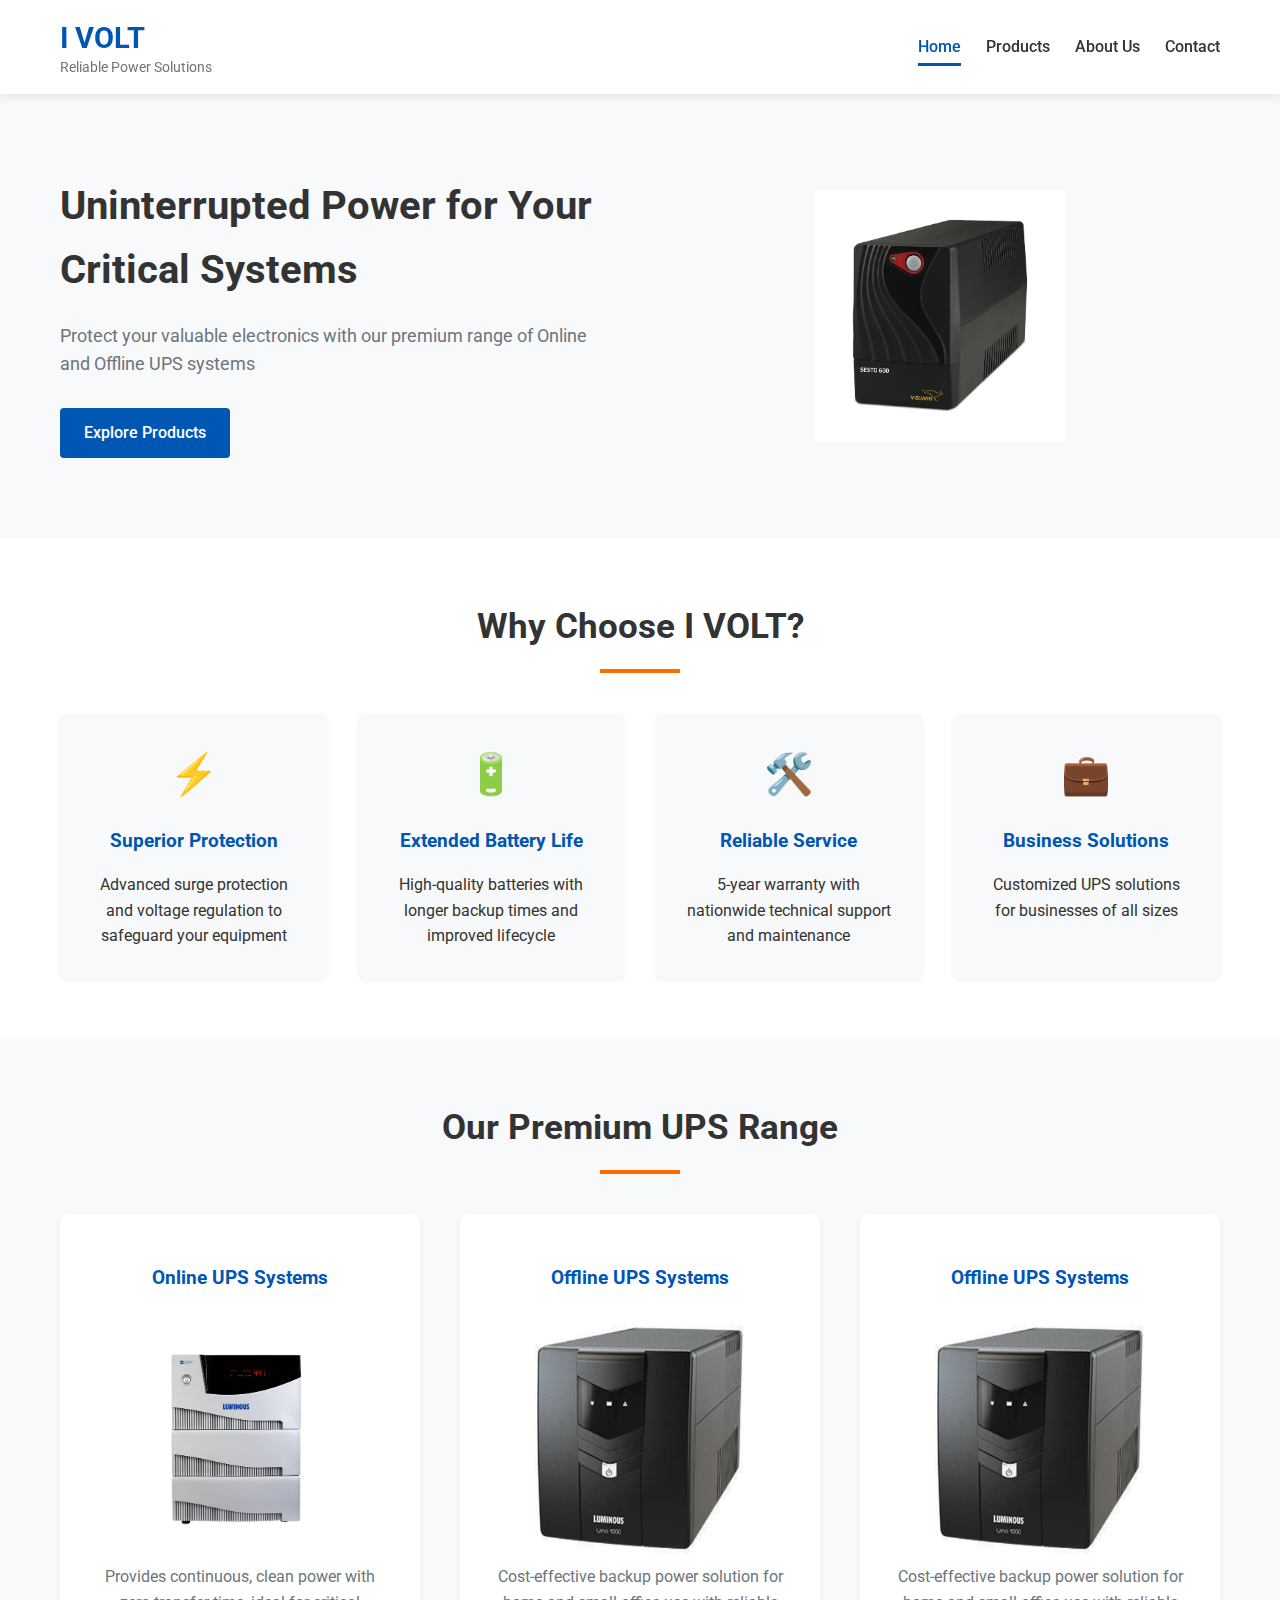
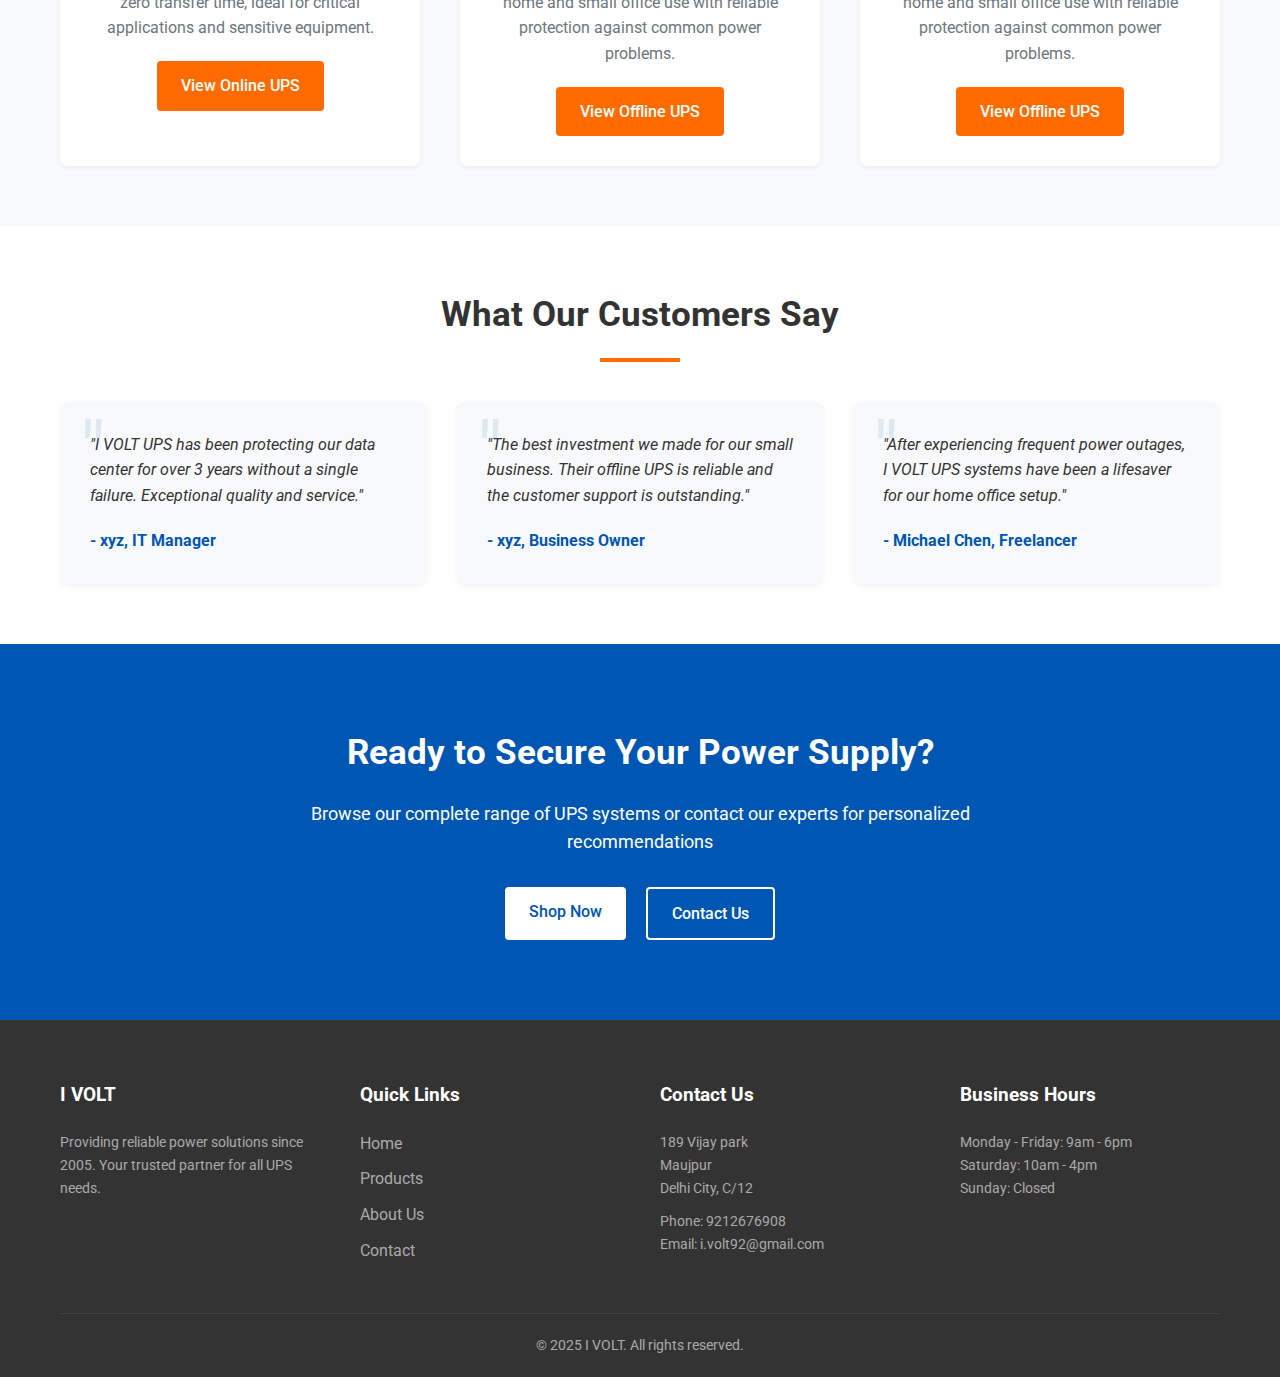
<file: index.html>
<!DOCTYPE html>
<html lang="en">
<head>
    <meta charset="UTF-8">
    <meta name="viewport" content="width=device-width, initial-scale=1.0">
    <title>I VOLT - UPS Solutions</title>
    <link rel="stylesheet" href="styles.css">
    <link rel="stylesheet" href="https://fonts.googleapis.com/css2?family=Roboto:wght@300;400;500;700&display=swap">
</head>
<body>
    <header>
        <div class="container">
            <div class="logo">
                <h1>I VOLT</h1>
                <p class="tagline">Reliable Power Solutions</p>
            </div>
            <nav>
                <ul>
                    <li><a href="index.html" class="active">Home</a></li>
                    <li><a href="products.html">Products</a></li>
                    <li><a href="about.html">About Us</a></li>
                    <li><a href="contact.html">Contact</a></li>
                </ul>
            </nav>
        </div>
    </header>

    <section class="hero">
        <div class="container">
            <div class="hero-content">
                <h2>Uninterrupted Power for Your Critical Systems</h2>
                <p>Protect your valuable electronics with our premium range of Online and Offline UPS systems</p>
                <a href="products.html" class="btn">Explore Products</a>
            </div>
            <div class="hero-image">
                <img src="I volt images/ups-1.png" alt="Premium UPS System">
            </div>
        </div>
    </section>

    <section class="features">
        <div class="container">
            <h2 class="section-title">Why Choose I VOLT?</h2>
            <div class="feature-grid">
                <div class="feature-card">
                    <div class="feature-icon">⚡</div>
                    <h3>Superior Protection</h3>
                    <p>Advanced surge protection and voltage regulation to safeguard your equipment</p>
                </div>
                <div class="feature-card">
                    <div class="feature-icon">🔋</div>
                    <h3>Extended Battery Life</h3>
                    <p>High-quality batteries with longer backup times and improved lifecycle</p>
                </div>
                <div class="feature-card">
                    <div class="feature-icon">🛠️</div>
                    <h3>Reliable Service</h3>
                    <p>5-year warranty with nationwide technical support and maintenance</p>
                </div>
                <div class="feature-card">
                    <div class="feature-icon">💼</div>
                    <h3>Business Solutions</h3>
                    <p>Customized UPS solutions for businesses of all sizes</p>
                </div>
            </div>
        </div>
    </section>

    <section class="products-preview">
        <div class="container">
            <h2 class="section-title">Our Premium UPS Range</h2>
            <div class="product-categories">
                <div class="category">
                    <h3>Online UPS Systems</h3>
                    <img src="I volt images/ups-2.png" alt="Online UPS">
                    <p>Provides continuous, clean power with zero transfer time, ideal for critical applications and sensitive equipment.</p>
                    <a href="products.html#online" class="btn btn-secondary">View Online UPS</a>
                </div>
                <div class="category">
                    <h3>Offline UPS Systems</h3>
                    <img src="I volt images/ups-3.png" alt="Offline UPS">
                    <p>Cost-effective backup power solution for home and small office use with reliable protection against common power problems.</p>
                    <a href="products.html#offline" class="btn btn-secondary">View Offline UPS</a>
                </div>
                <div class="category">
                    <h3>Offline UPS Systems</h3>
                    <img src="I volt images/ups-3.png" alt="Offline UPS">
                    <p>Cost-effective backup power solution for home and small office use with reliable protection against common power problems.</p>
                    <a href="products.html#offline" class="btn btn-secondary">View Offline UPS</a>
                </div>
            </div>
        </div>
    </section>

    <section class="testimonials">
        <div class="container">
            <h2 class="section-title">What Our Customers Say</h2>
            <div class="testimonial-grid">
                <div class="testimonial-card">
                    <p class="quote">"I VOLT UPS has been protecting our data center for over 3 years without a single failure. Exceptional quality and service."</p>
                    <p class="author">- xyz, IT Manager</p>
                </div>
                <div class="testimonial-card">
                    <p class="quote">"The best investment we made for our small business. Their offline UPS is reliable and the customer support is outstanding."</p>
                    <p class="author">- xyz, Business Owner</p>
                </div>
                <div class="testimonial-card">
                    <p class="quote">"After experiencing frequent power outages, I VOLT UPS systems have been a lifesaver for our home office setup."</p>
                    <p class="author">- Michael Chen, Freelancer</p>
                </div>
            </div>
        </div>
    </section>

    <section class="cta">
        <div class="container">
            <h2>Ready to Secure Your Power Supply?</h2>
            <p>Browse our complete range of UPS systems or contact our experts for personalized recommendations</p>
            <div class="cta-buttons">
                <a href="products.html" class="btn">Shop Now</a>
                <a href="contact.html" class="btn btn-outline">Contact Us</a>
            </div>
        </div>
    </section>

    <footer>
        <div class="container">
            <div class="footer-grid">
                <div class="footer-col">
                    <h3>I VOLT</h3>
                    <p>Providing reliable power solutions since 2005. Your trusted partner for all UPS needs.</p>
                </div>
                <div class="footer-col">
                    <h3>Quick Links</h3>
                    <ul>
                        <li><a href="index.html">Home</a></li>
                        <li><a href="products.html">Products</a></li>
                        <li><a href="about.html">About Us</a></li>
                        <li><a href="contact.html">Contact</a></li>
                    </ul>
                </div>
                <div class="footer-col">
                    <h3>Contact Us</h3>
                    <p>189 Vijay park<br>Maujpur<br>Delhi City, C/12</p>
                    <p>Phone: 9212676908<br>Email: i.volt92@gmail.com</p>
                </div>
                <div class="footer-col">
                    <h3>Business Hours</h3>
                    <p>Monday - Friday: 9am - 6pm<br>Saturday: 10am - 4pm<br>Sunday: Closed</p>
                </div>
            </div>
            <div class="copyright">
                <p>&copy; 2025 I VOLT. All rights reserved.</p>
            </div>
        </div>
    </footer>
</body>
</html>
</file>
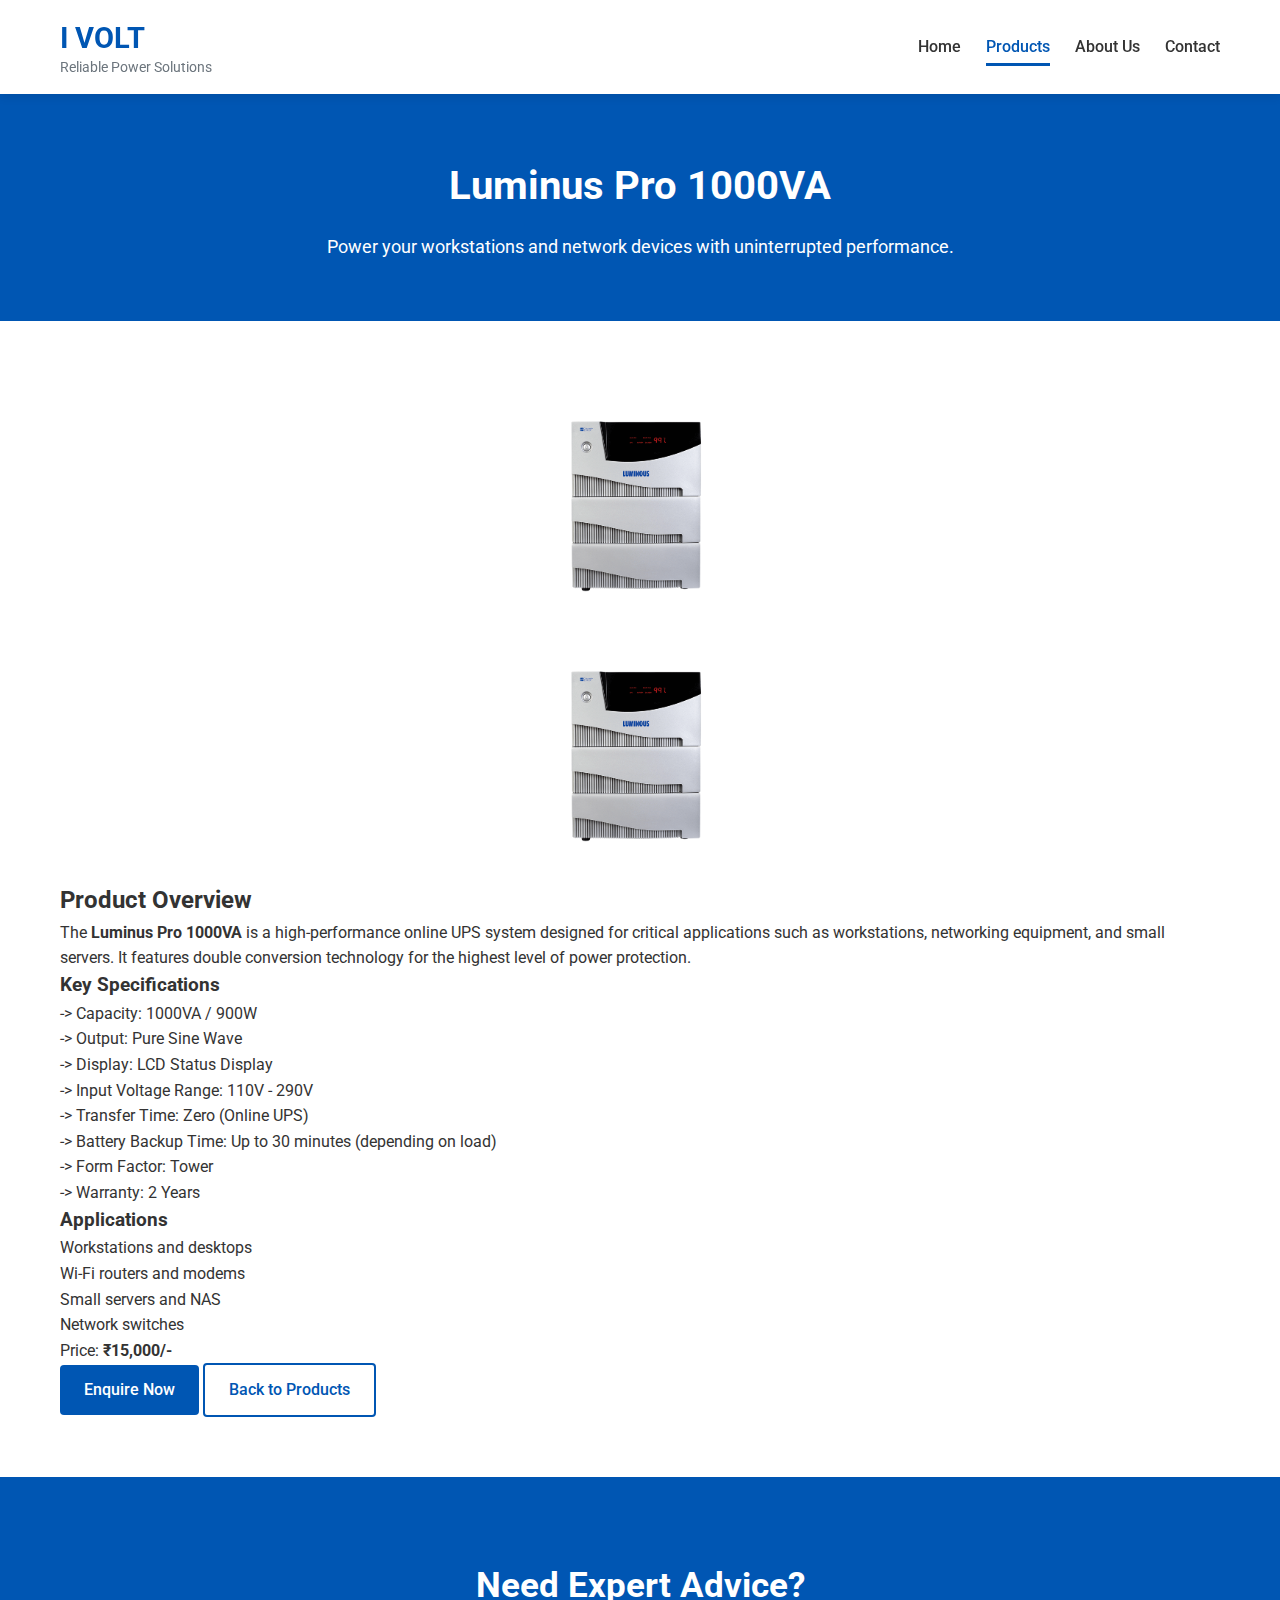
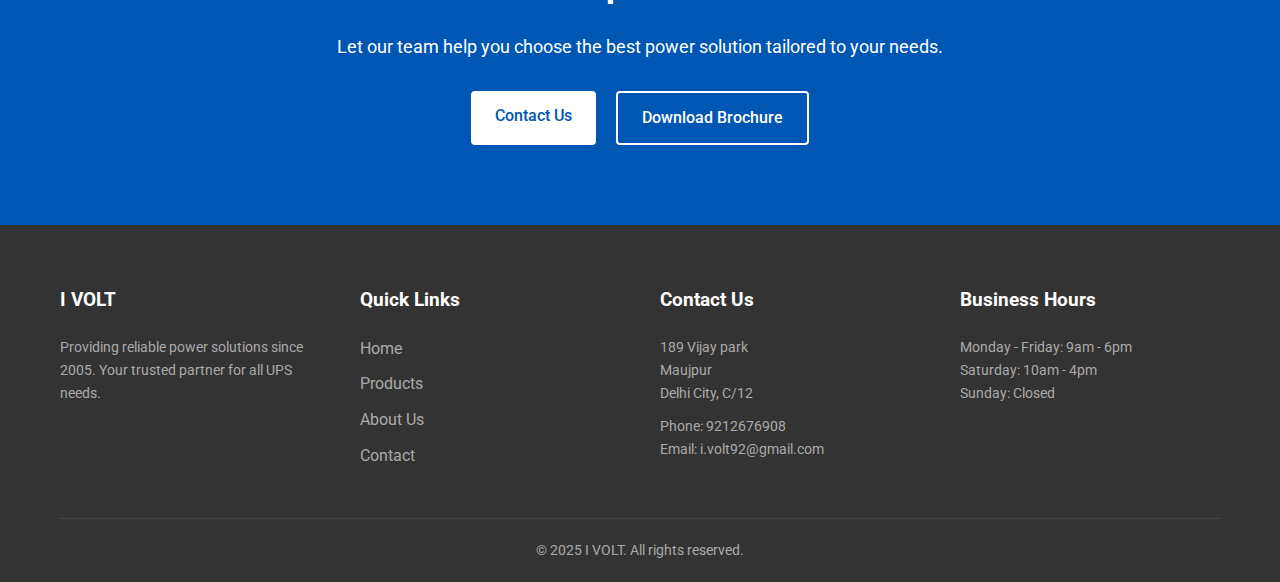
<file: details.html>
<!DOCTYPE html>
<html lang="en">
<head>
    <meta charset="UTF-8">
    <meta name="viewport" content="width=device-width, initial-scale=1.0">
    <title>Luminus Pro 1000VA - I VOLT Solution UPS</title>
    <link rel="stylesheet" href="styles.css">
    <link href="https://fonts.googleapis.com/css2?family=Roboto:wght@300;400;500;700&display=swap" rel="stylesheet">
</head>
<body>
    <header>
        <div class="container">
            <div class="logo">
                <h1>I VOLT</h1>
                <p class="tagline">Reliable Power Solutions</p>
            </div>
            <nav>
                <ul>
                    <li><a href="index.html">Home</a></li>
                    <li><a href="products.html" class="active">Products</a></li>
                    <li><a href="about.html">About Us</a></li>
                    <li><a href="contact.html">Contact</a></li>
                </ul>
            </nav>
        </div>
    </header>

    <section class="page-header">
        <div class="container">
            <h1>Luminus Pro 1000VA</h1>
            <p>Power your workstations and network devices with uninterrupted performance.</p>
        </div>
    </section>

   <section class="product-details-section">
    <div class="container product-detail-container">
         <!-- Front and Back Images -->
        <div class="product-detail-image-grid">
            <div class="product-photo">
                <img src="I volt images/ups-2.png" alt="Luminus Pro 1000VA Front View">
            </div>
            <div class="product-photo">
                <img src="I volt images/ups-2.png" alt="Luminus Pro 1000VA Back View">
            </div>
        </div>

        <div class="product-detail-info">
            <h2>Product Overview</h2>
            <p>The <strong>Luminus Pro 1000VA</strong> is a high-performance online UPS system designed for critical applications such as workstations, networking equipment, and small servers. It features double conversion technology for the highest level of power protection.</p>

            <h3>Key Specifications</h3>
            <ul>
                <li>-> Capacity: 1000VA / 900W</li>
                <li>-> Output: Pure Sine Wave</li>
                <li>-> Display: LCD Status Display</li>
                <li>-> Input Voltage Range: 110V - 290V</li>
                <li>-> Transfer Time: Zero (Online UPS)</li>
                <li>-> Battery Backup Time: Up to 30 minutes (depending on load)</li>
                <li>-> Form Factor: Tower</li>
                <li>-> Warranty: 2 Years</li>
            </ul>

            <h3>Applications</h3>
            <ul>
                <li>Workstations and desktops</li>
                <li>Wi-Fi routers and modems</li>
                <li>Small servers and NAS</li>
                <li>Network switches</li>
            </ul>

            <p class="product-price-detail">Price: <strong>₹15,000/-</strong></p>

            <div class="detail-buttons">
                <a href="contact.html" class="btn">Enquire Now</a>
                <a href="products.html" class="btn btn-outline">Back to Products</a>
            </div>
        </div>
    </div>
</section>


    <section class="cta">
        <div class="container">
            <h2>Need Expert Advice?</h2>
            <p>Let our team help you choose the best power solution tailored to your needs.</p>
            <div class="cta-buttons">
                <a href="contact.html" class="btn">Contact Us</a>
                <a href="#" class="btn btn-outline">Download Brochure</a>
            </div>
        </div>
    </section>

    <footer>
        <div class="container">
            <div class="footer-grid">
                <div class="footer-col">
                    <h3>I VOLT</h3>
                    <p>Providing reliable power solutions since 2005. Your trusted partner for all UPS needs.</p>
                </div>
                <div class="footer-col">
                    <h3>Quick Links</h3>
                    <ul>
                        <li><a href="index.html">Home</a></li>
                        <li><a href="products.html">Products</a></li>
                        <li><a href="about.html">About Us</a></li>
                        <li><a href="contact.html">Contact</a></li>
                    </ul>
                </div>
                <div class="footer-col">
                    <h3>Contact Us</h3>
                    <p>189 Vijay park<br>Maujpur<br>Delhi City, C/12</p>
                    <p>Phone: 9212676908<br>Email: i.volt92@gmail.com</p>
                </div>
                <div class="footer-col">
                    <h3>Business Hours</h3>
                    <p>Monday - Friday: 9am - 6pm<br>Saturday: 10am - 4pm<br>Sunday: Closed</p>
                </div>
            </div>
            <div class="copyright">
                <p>&copy; 2025 I VOLT. All rights reserved.</p>
            </div>
        </div>
    </footer>
</body>
</html>
</file>
<file: styles.css>
/* Base Styles */
:root {
  --primary-color: #0056b3;
  --secondary-color: #ff6b00;
  --dark-color: #333;
  --light-color: #f8f9fa;
  --gray-color: #6c757d;
  --light-gray: #e9ecef;
  --border-color: #dee2e6;
  --success-color: #28a745;
  --danger-color: #dc3545;
  --box-shadow: 0 4px 6px rgba(0, 0, 0, 0.1);
  --transition: all 0.3s ease;
}

* {
  margin: 0;
  padding: 0;
  box-sizing: border-box;
}

body {
  font-family: "Roboto", sans-serif;
  line-height: 1.6;
  color: var(--dark-color);
  background-color: #fff;
}

.container {
  width: 100%;
  max-width: 1200px;
  margin: 0 auto;
  padding: 0 20px;
}

a {
  text-decoration: none;
  color: var(--primary-color);
  transition: var(--transition);
}

a:hover {
  color: var(--secondary-color);
}

ul {
  list-style: none;
}

img {
  max-width: 100%;
  margin-left: auto;
  margin-right: auto;
  height: 250px;
  display: block;
}

.product-image {
  height: 500px;
}

section {
  padding: 60px 0;
}

.section-title {
  text-align: center;
  margin-bottom: 40px;
  font-size: 2.2rem;
  color: var(--dark-color);
  position: relative;
}

.section-title:after {
  content: "";
  display: block;
  width: 80px;
  height: 4px;
  background-color: var(--secondary-color);
  margin: 15px auto 0;
}

/* Button Styles */
.btn {
  display: inline-block;
  background-color: var(--primary-color);
  color: white;
  padding: 12px 24px;
  border-radius: 4px;
  font-weight: 500;
  text-align: center;
  cursor: pointer;
  transition: var(--transition);
  border: none;
}

.btn:hover {
  background-color: #004494;
  color: white;
  transform: translateY(-2px);
  box-shadow: var(--box-shadow);
}

.btn-secondary {
  background-color: var(--secondary-color);
}

.btn-secondary:hover {
  background-color: #e55f00;
}

.btn-outline {
  background-color: transparent;
  border: 2px solid var(--primary-color);
  color: var(--primary-color);
}

.btn-outline:hover {
  background-color: var(--primary-color);
  color: white;
}

.btn-small {
  padding: 8px 16px;
  font-size: 0.9rem;
}

/* Header Styles */
header {
  background-color: white;
  box-shadow: 0 2px 10px rgba(0, 0, 0, 0.1);
  position: sticky;
  top: 0;
  z-index: 100;
}

header .container {
  display: flex;
  justify-content: space-between;
  align-items: center;
  padding: 15px 20px;
}

.logo h1 {
  color: var(--primary-color);
  font-size: 1.8rem;
  margin: 0;
}

.tagline {
  color: var(--gray-color);
  font-size: 0.9rem;
  margin-top: -5px;
}

nav ul {
  display: flex;
}

nav ul li {
  margin-left: 25px;
}

nav ul li a {
  color: var(--dark-color);
  font-weight: 500;
  padding: 5px 0;
  position: relative;
}

nav ul li a:hover,
nav ul li a.active {
  color: var(--primary-color);
}

nav ul li a.active:after {
  content: "";
  position: absolute;
  bottom: -5px;
  left: 0;
  width: 100%;
  height: 3px;
  background-color: var(--primary-color);
}

/* Hero Section */
.hero {
  background-color: var(--light-color);
  padding: 80px 0;
}

.hero .container {
  display: flex;
  align-items: center;
  justify-content: space-between;
  gap: 40px;
}

.hero-content {
  flex: 1;
}

.hero-content h2 {
  font-size: 2.5rem;
  margin-bottom: 20px;
  color: var(--dark-color);
}

.hero-content p {
  font-size: 1.1rem;
  margin-bottom: 30px;
  color: var(--gray-color);
}

.hero-image {
  flex: 1;
}

/* Features Section */
.features {
  background-color: white;
}

.feature-grid {
  display: grid;
  grid-template-columns: repeat(auto-fit, minmax(250px, 1fr));
  gap: 30px;
}

.feature-card {
  background-color: var(--light-color);
  padding: 30px;
  border-radius: 8px;
  text-align: center;
  transition: var(--transition);
  box-shadow: 0 2px 5px rgba(0, 0, 0, 0.05);
}

.feature-card:hover {
  transform: translateY(-10px);
  box-shadow: var(--box-shadow);
}

.feature-icon {
  font-size: 2.5rem;
  margin-bottom: 20px;
}

.feature-card h3 {
  margin-bottom: 15px;
  color: var(--primary-color);
}

/* Products Preview Section */
.products-preview {
  background-color: var(--light-color);
}

.product-categories {
  display: grid;
  grid-template-columns: repeat(auto-fit, minmax(300px, 1fr));
  gap: 40px;
}

.category {
  background-color: white;
  padding: 30px;
  border-radius: 8px;
  text-align: center;
  box-shadow: 0 2px 5px rgba(0, 0, 0, 0.05);
  transition: var(--transition);
}

.category:hover {
  transform: translateY(-5px);
  box-shadow: var(--box-shadow);
}

.category h3 {
  color: var(--primary-color);
  margin: 20px 0;
}

.category p {
  margin-bottom: 20px;
  color: var(--gray-color);
}

/* Testimonials Section */
.testimonials {
  background-color: white;
}

.testimonial-grid {
  display: grid;
  grid-template-columns: repeat(auto-fit, minmax(300px, 1fr));
  gap: 30px;
}

.testimonial-card {
  background-color: var(--light-color);
  padding: 30px;
  border-radius: 8px;
  position: relative;
  box-shadow: 0 2px 5px rgba(0, 0, 0, 0.05);
}

.testimonial-card:before {
  content: '"';
  font-size: 5rem;
  color: rgba(0, 86, 179, 0.1);
  position: absolute;
  top: 10px;
  left: 20px;
  line-height: 1;
}

.quote {
  font-style: italic;
  margin-bottom: 20px;
  position: relative;
  z-index: 1;
}

.author {
  font-weight: 700;
  color: var(--primary-color);
}

/* CTA Section */
.cta {
  background-color: var(--primary-color);
  color: white;
  text-align: center;
  padding: 80px 0;
}

.cta h2 {
  font-size: 2.2rem;
  margin-bottom: 20px;
}

.cta p {
  font-size: 1.1rem;
  margin-bottom: 30px;
  max-width: 700px;
  margin-left: auto;
  margin-right: auto;
}

.cta-buttons {
  display: flex;
  justify-content: center;
  gap: 20px;
  flex-wrap: wrap;
}

.cta .btn {
  background-color: white;
  color: var(--primary-color);
}

.cta .btn:hover {
  background-color: var(--secondary-color);
  color: white;
}

.cta .btn-outline {
  background-color: transparent;
  border: 2px solid white;
  color: white;
}

.cta .btn-outline:hover {
  background-color: white;
  color: var(--primary-color);
}

/* Footer */
footer {
  background-color: var(--dark-color);
  color: white;
  padding: 60px 0 20px;
}

.footer-grid {
  display: grid;
  grid-template-columns: repeat(auto-fit, minmax(200px, 1fr));
  gap: 40px;
  margin-bottom: 40px;
}

.footer-col h3 {
  color: white;
  margin-bottom: 20px;
  font-size: 1.2rem;
}

.footer-col p {
  color: #aaa;
  margin-bottom: 10px;
  font-size: 0.9rem;
}

.footer-col ul li {
  margin-bottom: 10px;
}

.footer-col ul li a {
  color: #aaa;
  transition: var(--transition);
}

.footer-col ul li a:hover {
  color: white;
  padding-left: 5px;
}

.copyright {
  text-align: center;
  padding-top: 20px;
  border-top: 1px solid #444;
  color: #aaa;
  font-size: 0.9rem;
}

/* Page Header */
.page-header {
  background-color: var(--primary-color);
  color: white;
  text-align: center;
  padding: 60px 0;
}

.page-header h1 {
  font-size: 2.5rem;
  margin-bottom: 15px;
}

.page-header p {
  font-size: 1.1rem;
  max-width: 700px;
  margin: 0 auto;
}

/* Product Page Styles */
.product-filter {
  background-color: var(--light-color);
  padding: 20px 0;
}

.filter-options {
  display: flex;
  justify-content: center;
  gap: 20px;
  flex-wrap: wrap;
}

.filter-btn {
  padding: 10px 20px;
  background-color: white;
  border-radius: 4px;
  color: var(--dark-color);
  font-weight: 500;
  transition: var(--transition);
  box-shadow: 0 2px 5px rgba(0, 0, 0, 0.05);
}

.filter-btn:hover,
.filter-btn.active {
  background-color: var(--primary-color);
  color: white;
}

.product-category {
  padding: 60px 0;
}

.product-category:nth-child(odd) {
  background-color: var(--light-color);
}

.category-title {
  font-size: 2rem;
  color: var(--primary-color);
  margin-bottom: 15px;
}

.category-description {
  max-width: 800px;
  margin-bottom: 40px;
  color: var(--gray-color);
}

.product-grid {
  display: grid;
  grid-template-columns: repeat(auto-fit, minmax(280px, 1fr));
  gap: 30px;
}

.product-card {
  background-color: white;
  border-radius: 8px;
  overflow: hidden;
  box-shadow: 0 2px 5px rgba(0, 0, 0, 0.05);
  transition: var(--transition);
}

.product-card:hover {
  transform: translateY(-5px);
  box-shadow: var(--box-shadow);
}

.product-image {
  height: 200px;
  display: flex;
  align-items: center;
  justify-content: center;
  background-color: var(--light-color);
  padding: 20px;
}

.product-details {
  padding: 20px;
}

.product-details h3 {
  color: var(--primary-color);
  margin-bottom: 10px;
}

.product-specs {
  color: var(--gray-color);
  font-size: 0.9rem;
  margin-bottom: 10px;
}

.product-description {
  margin-bottom: 15px;
}

.product-price {
  font-weight: 700;
  font-size: 1.2rem;
  color: var(--secondary-color);
  margin-bottom: 15px;
}

/* About Page Styles */
.about-grid {
  display: grid;
  grid-template-columns: 1fr 1fr;
  gap: 40px;
  align-items: center;
}

.about-content h2 {
  color: var(--primary-color);
  margin-bottom: 20px;
  font-size: 2rem;
}

.about-content p {
  margin-bottom: 20px;
}

.mission-statement {
  text-align: center;
  max-width: 800px;
  margin: 0 auto 40px;
  font-size: 1.2rem;
  font-style: italic;
  color: var(--primary-color);
}

.values-grid {
  display: grid;
  grid-template-columns: repeat(auto-fit, minmax(250px, 1fr));
  gap: 30px;
}

.value-card {
  background-color: var(--light-color);
  padding: 30px;
  border-radius: 8px;
  text-align: center;
  box-shadow: 0 2px 5px rgba(0, 0, 0, 0.05);
}

.value-card h3 {
  color: var(--primary-color);
  margin-bottom: 15px;
}

.team-grid {
  display: grid;
  grid-template-columns: repeat(auto-fit, minmax(250px, 1fr));
  gap: 30px;
}

.team-member {
  text-align: center;
}

.team-member img {
  border-radius: 50%;
  margin: 0 auto 20px;
  border: 5px solid var(--light-color);
}

.team-member h3 {
  color: var(--primary-color);
  margin-bottom: 5px;
}

.position {
  color: var(--secondary-color);
  font-weight: 500;
  margin-bottom: 15px;
}

.achievements-grid {
  display: grid;
  grid-template-columns: repeat(auto-fit, minmax(200px, 1fr));
  gap: 30px;
  text-align: center;
}

.achievement-card {
  background-color: var(--primary-color);
  color: white;
  padding: 30px;
  border-radius: 8px;
}

.achievement-number {
  font-size: 3rem;
  font-weight: 700;
  margin-bottom: 10px;
}

.certifications-grid {
  display: grid;
  grid-template-columns: repeat(auto-fit, minmax(200px, 1fr));
  gap: 30px;
  text-align: center;
}

.certification img {
  margin: 0 auto 15px;
}

.certification h3 {
  color: var(--primary-color);
  margin-bottom: 5px;
}

/* Contact Page Styles */
.contact-grid {
  display: grid;
  grid-template-columns: repeat(auto-fit, minmax(300px, 1fr));
  gap: 30px;
  margin-bottom: 60px;
}

.contact-card {
  background-color: var(--light-color);
  padding: 30px;
  border-radius: 8px;
  text-align: center;
  box-shadow: 0 2px 5px rgba(0, 0, 0, 0.05);
}

.contact-icon {
  font-size: 2.5rem;
  margin-bottom: 20px;
}

.contact-card h3 {
  color: var(--primary-color);
  margin-bottom: 15px;
}

.contact-card p {
  margin-bottom: 10px;
}

.form-grid {
  display: grid;
  grid-template-columns: repeat(2, 1fr);
  gap: 20px;
}

.form-group {
  margin-bottom: 20px;
}

.full-width {
  grid-column: span 2;
}

label {
  display: block;
  margin-bottom: 8px;
  font-weight: 500;
}

input,
select,
textarea {
  width: 100%;
  padding: 12px;
  border: 1px solid var(--border-color);
  border-radius: 4px;
  font-family: inherit;
  font-size: 1rem;
}

textarea {
  resize: vertical;
}

.map-container {
  height: 400px;
  background-color: var(--light-gray);
  border-radius: 8px;
  overflow: hidden;
}

.faq-grid {
  display: grid;
  grid-template-columns: repeat(auto-fit, minmax(450px, 1fr));
  gap: 30px;
}

.faq-item {
  background-color: var(--light-color);
  padding: 25px;
  border-radius: 8px;
  box-shadow: 0 2px 5px rgba(0, 0, 0, 0.05);
}

.faq-item h3 {
  color: var(--primary-color);
  margin-bottom: 15px;
}

/* Responsive Styles */
@media (max-width: 992px) {
  .hero .container {
    flex-direction: column;
  }

  .about-grid {
    grid-template-columns: 1fr;
  }

  .about-image {
    order: -1;
  }

  .faq-grid {
    grid-template-columns: 1fr;
  }
}

@media (max-width: 768px) {
  header .container {
    flex-direction: column;
  }

  nav {
    margin-top: 15px;
  }

  nav ul {
    flex-wrap: wrap;
    justify-content: center;
  }

  nav ul li {
    margin: 5px 10px;
  }

  .hero {
    padding: 40px 0;
  }

  .hero-content h2 {
    font-size: 2rem;
  }

  .section-title {
    font-size: 1.8rem;
  }

  .form-grid {
    grid-template-columns: 1fr;
  }

  .full-width {
    grid-column: span 1;
  }
}

@media (max-width: 576px) {
  .cta-buttons {
    flex-direction: column;
    gap: 15px;
  }

  .cta-buttons .btn {
    width: 100%;
  }

  .feature-grid,
  .product-categories,
  .testimonial-grid,
  .values-grid,
  .team-grid,
  .achievements-grid,
  .certifications-grid,
  .contact-grid {
    grid-template-columns: 1fr;
  }
}
</file>
